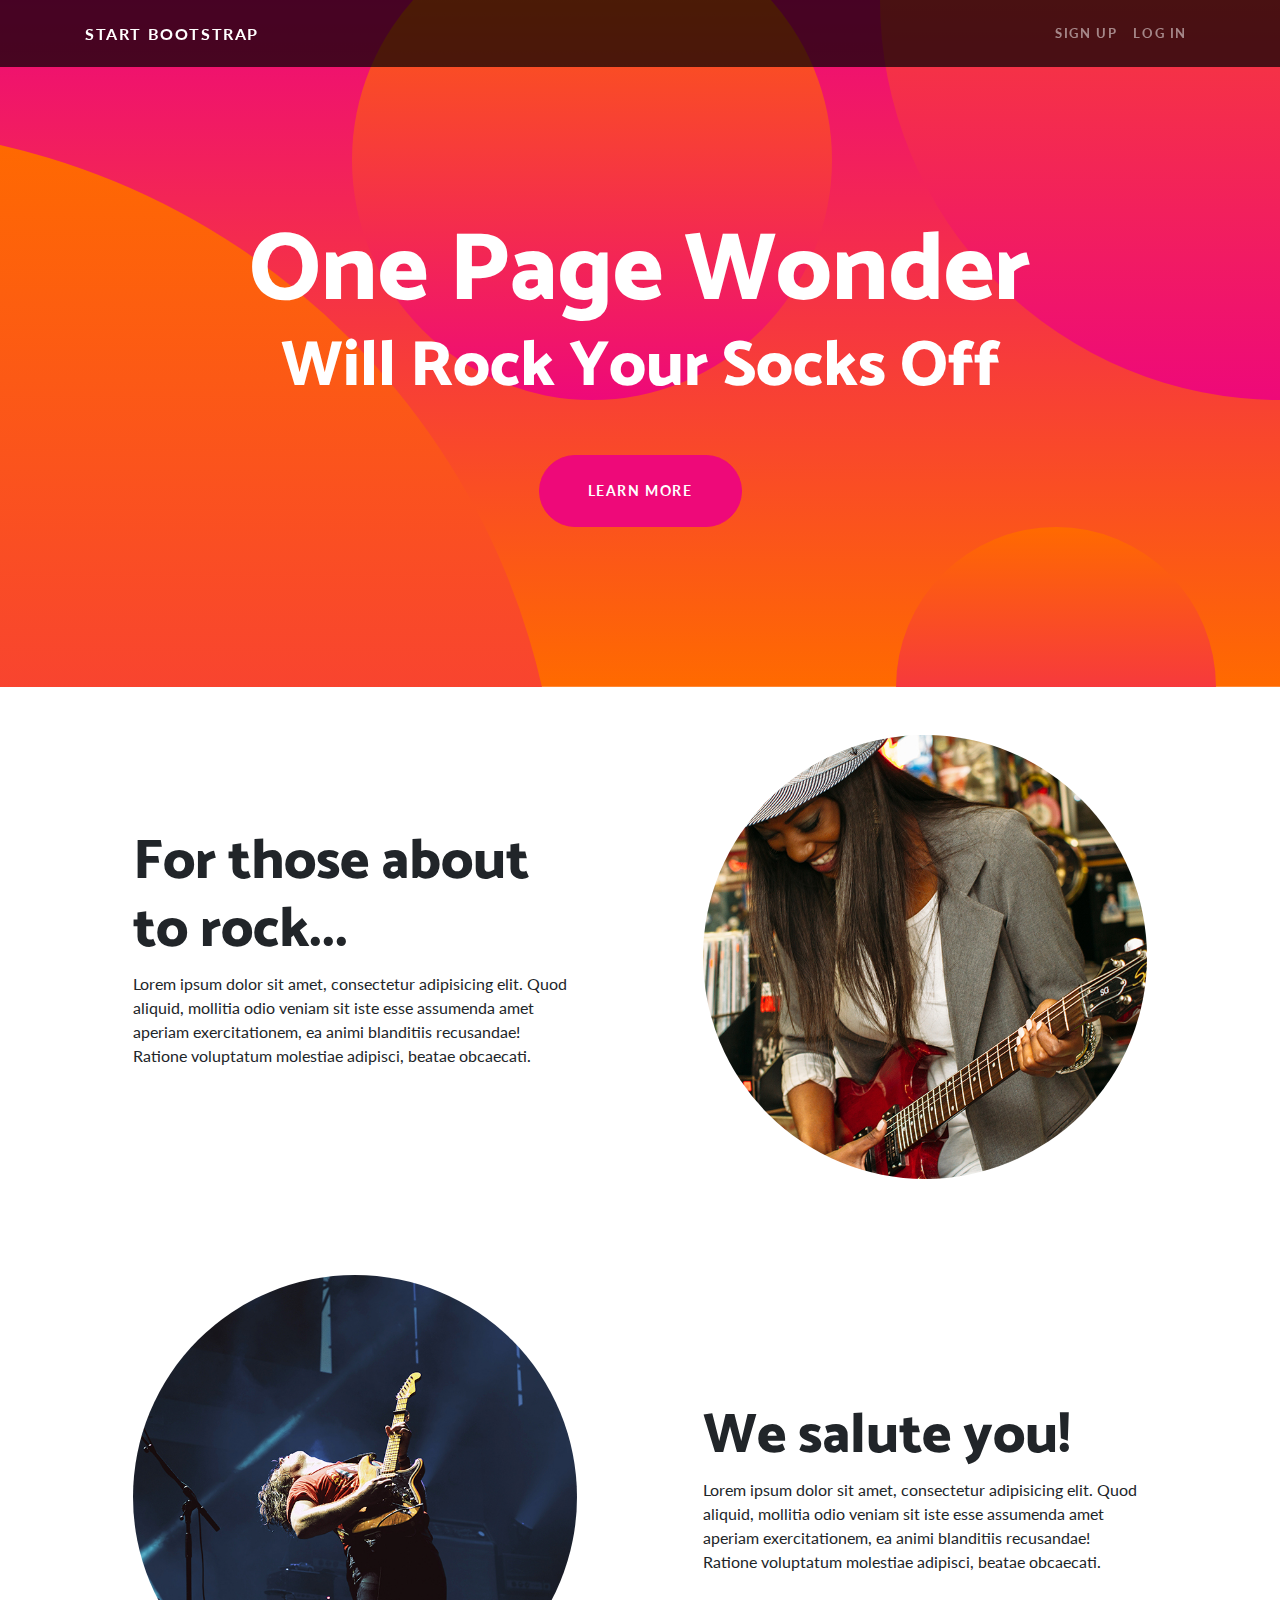
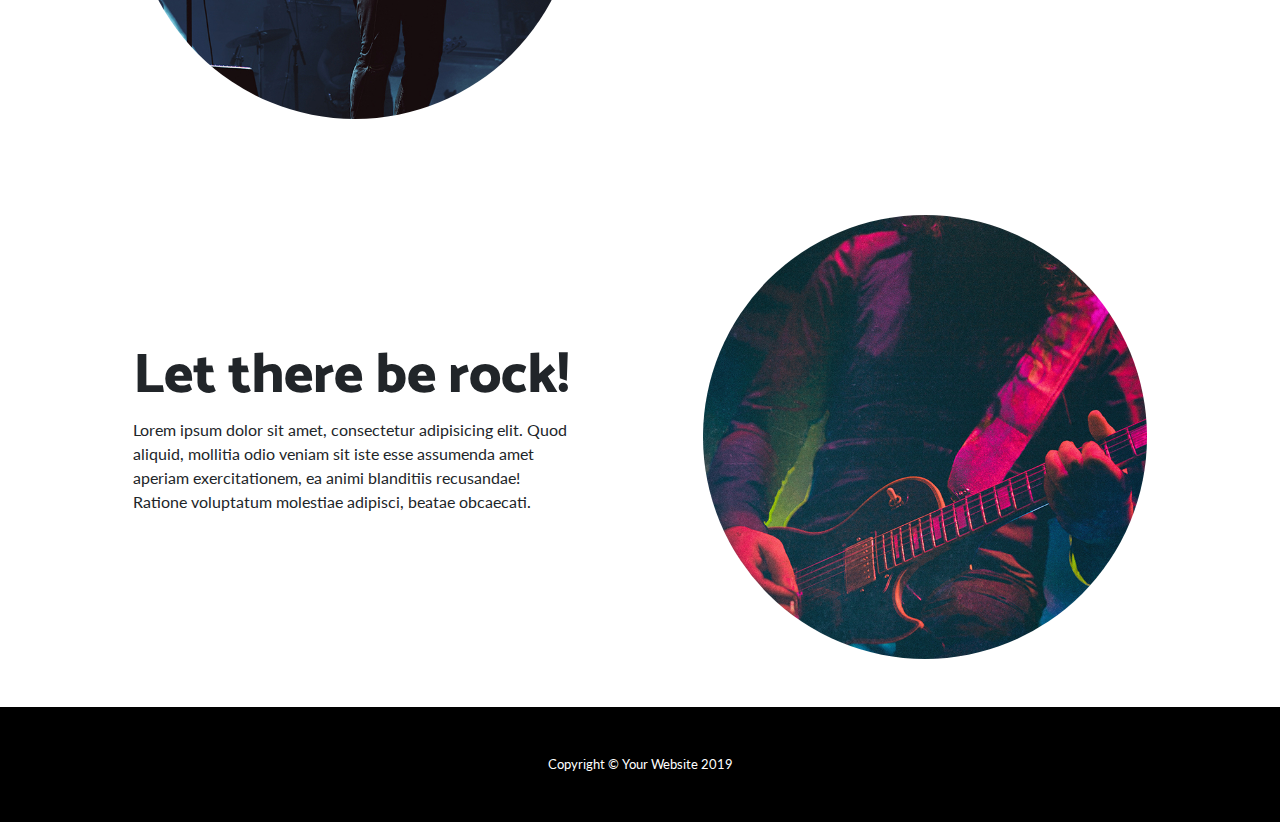
<file: src/main/webapp/startbootstrap-one-page-wonder-gh-pages/index.html>
<!DOCTYPE html>
<html lang="en">

<head>

  <meta charset="utf-8">
  <meta name="viewport" content="width=device-width, initial-scale=1, shrink-to-fit=no">
  <meta name="description" content="">
  <meta name="author" content="">

  <title>One Page Wonder - Start Bootstrap Template</title>

  <!-- Bootstrap core CSS -->
  <link href="vendor/bootstrap/css/bootstrap.min.css" rel="stylesheet">

  <!-- Custom fonts for this template -->
  <link href="https://fonts.googleapis.com/css?family=Catamaran:100,200,300,400,500,600,700,800,900" rel="stylesheet">
  <link href="https://fonts.googleapis.com/css?family=Lato:100,100i,300,300i,400,400i,700,700i,900,900i" rel="stylesheet">

  <!-- Custom styles for this template -->
  <link href="css/one-page-wonder.min.css" rel="stylesheet">

</head>

<body>

  <!-- Navigation -->
  <nav class="navbar navbar-expand-lg navbar-dark navbar-custom fixed-top">
    <div class="container">
      <a class="navbar-brand" href="#">Start Bootstrap</a>
      <button class="navbar-toggler" type="button" data-toggle="collapse" data-target="#navbarResponsive" aria-controls="navbarResponsive" aria-expanded="false" aria-label="Toggle navigation">
        <span class="navbar-toggler-icon"></span>
      </button>
      <div class="collapse navbar-collapse" id="navbarResponsive">
        <ul class="navbar-nav ml-auto">
          <li class="nav-item">
            <a class="nav-link" href="#">Sign Up</a>
          </li>
          <li class="nav-item">
            <a class="nav-link" href="#">Log In</a>
          </li>
        </ul>
      </div>
    </div>
  </nav>

  <header class="masthead text-center text-white">
    <div class="masthead-content">
      <div class="container">
        <h1 class="masthead-heading mb-0">One Page Wonder</h1>
        <h2 class="masthead-subheading mb-0">Will Rock Your Socks Off</h2>
        <a href="#" class="btn btn-primary btn-xl rounded-pill mt-5">Learn More</a>
      </div>
    </div>
    <div class="bg-circle-1 bg-circle"></div>
    <div class="bg-circle-2 bg-circle"></div>
    <div class="bg-circle-3 bg-circle"></div>
    <div class="bg-circle-4 bg-circle"></div>
  </header>

  <section>
    <div class="container">
      <div class="row align-items-center">
        <div class="col-lg-6 order-lg-2">
          <div class="p-5">
            <img class="img-fluid rounded-circle" src="img/01.jpg" alt="">
          </div>
        </div>
        <div class="col-lg-6 order-lg-1">
          <div class="p-5">
            <h2 class="display-4">For those about to rock...</h2>
            <p>Lorem ipsum dolor sit amet, consectetur adipisicing elit. Quod aliquid, mollitia odio veniam sit iste esse assumenda amet aperiam exercitationem, ea animi blanditiis recusandae! Ratione voluptatum molestiae adipisci, beatae obcaecati.</p>
          </div>
        </div>
      </div>
    </div>
  </section>

  <section>
    <div class="container">
      <div class="row align-items-center">
        <div class="col-lg-6">
          <div class="p-5">
            <img class="img-fluid rounded-circle" src="img/02.jpg" alt="">
          </div>
        </div>
        <div class="col-lg-6">
          <div class="p-5">
            <h2 class="display-4">We salute you!</h2>
            <p>Lorem ipsum dolor sit amet, consectetur adipisicing elit. Quod aliquid, mollitia odio veniam sit iste esse assumenda amet aperiam exercitationem, ea animi blanditiis recusandae! Ratione voluptatum molestiae adipisci, beatae obcaecati.</p>
          </div>
        </div>
      </div>
    </div>
  </section>

  <section>
    <div class="container">
      <div class="row align-items-center">
        <div class="col-lg-6 order-lg-2">
          <div class="p-5">
            <img class="img-fluid rounded-circle" src="img/03.jpg" alt="">
          </div>
        </div>
        <div class="col-lg-6 order-lg-1">
          <div class="p-5">
            <h2 class="display-4">Let there be rock!</h2>
            <p>Lorem ipsum dolor sit amet, consectetur adipisicing elit. Quod aliquid, mollitia odio veniam sit iste esse assumenda amet aperiam exercitationem, ea animi blanditiis recusandae! Ratione voluptatum molestiae adipisci, beatae obcaecati.</p>
          </div>
        </div>
      </div>
    </div>
  </section>

  <!-- Footer -->
  <footer class="py-5 bg-black">
    <div class="container">
      <p class="m-0 text-center text-white small">Copyright &copy; Your Website 2019</p>
    </div>
    <!-- /.container -->
  </footer>

  <!-- Bootstrap core JavaScript -->
  <script src="vendor/jquery/jquery.min.js"></script>
  <script src="vendor/bootstrap/js/bootstrap.bundle.min.js"></script>

</body>

</html>
</file>
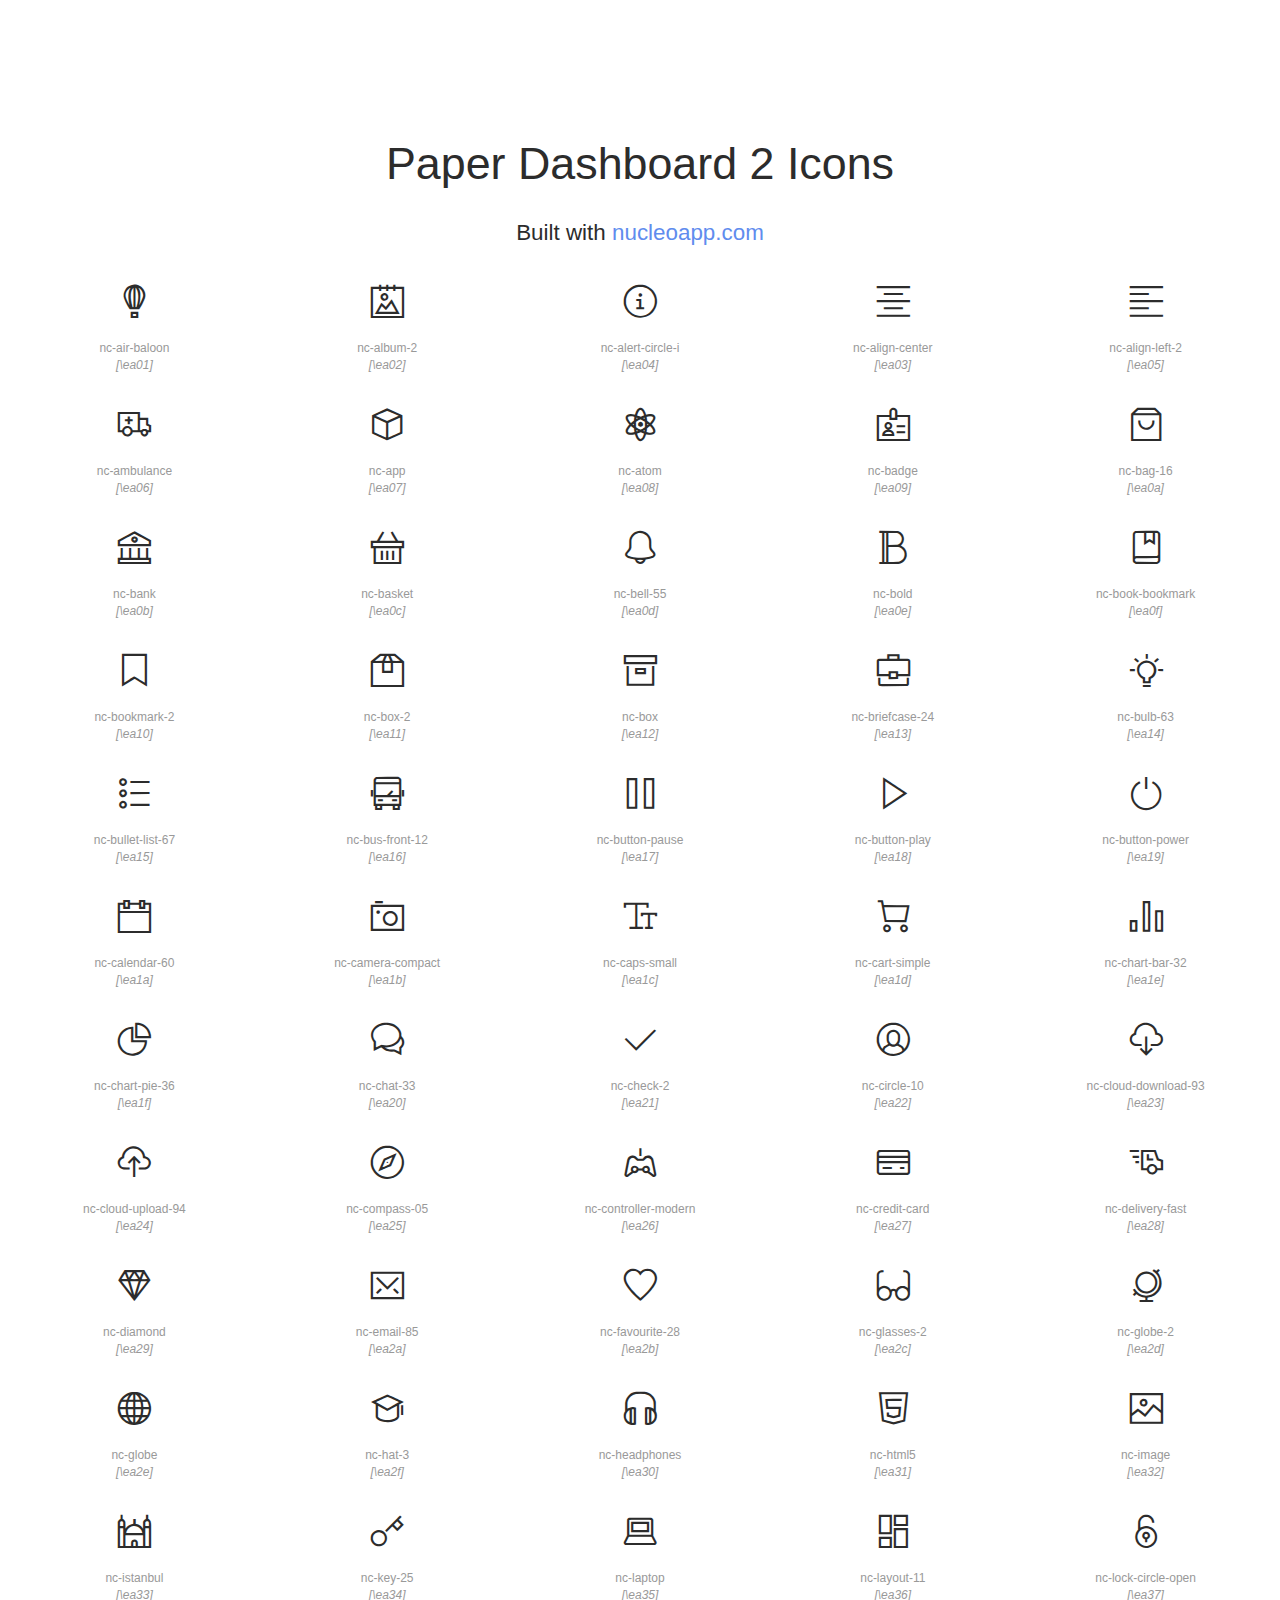
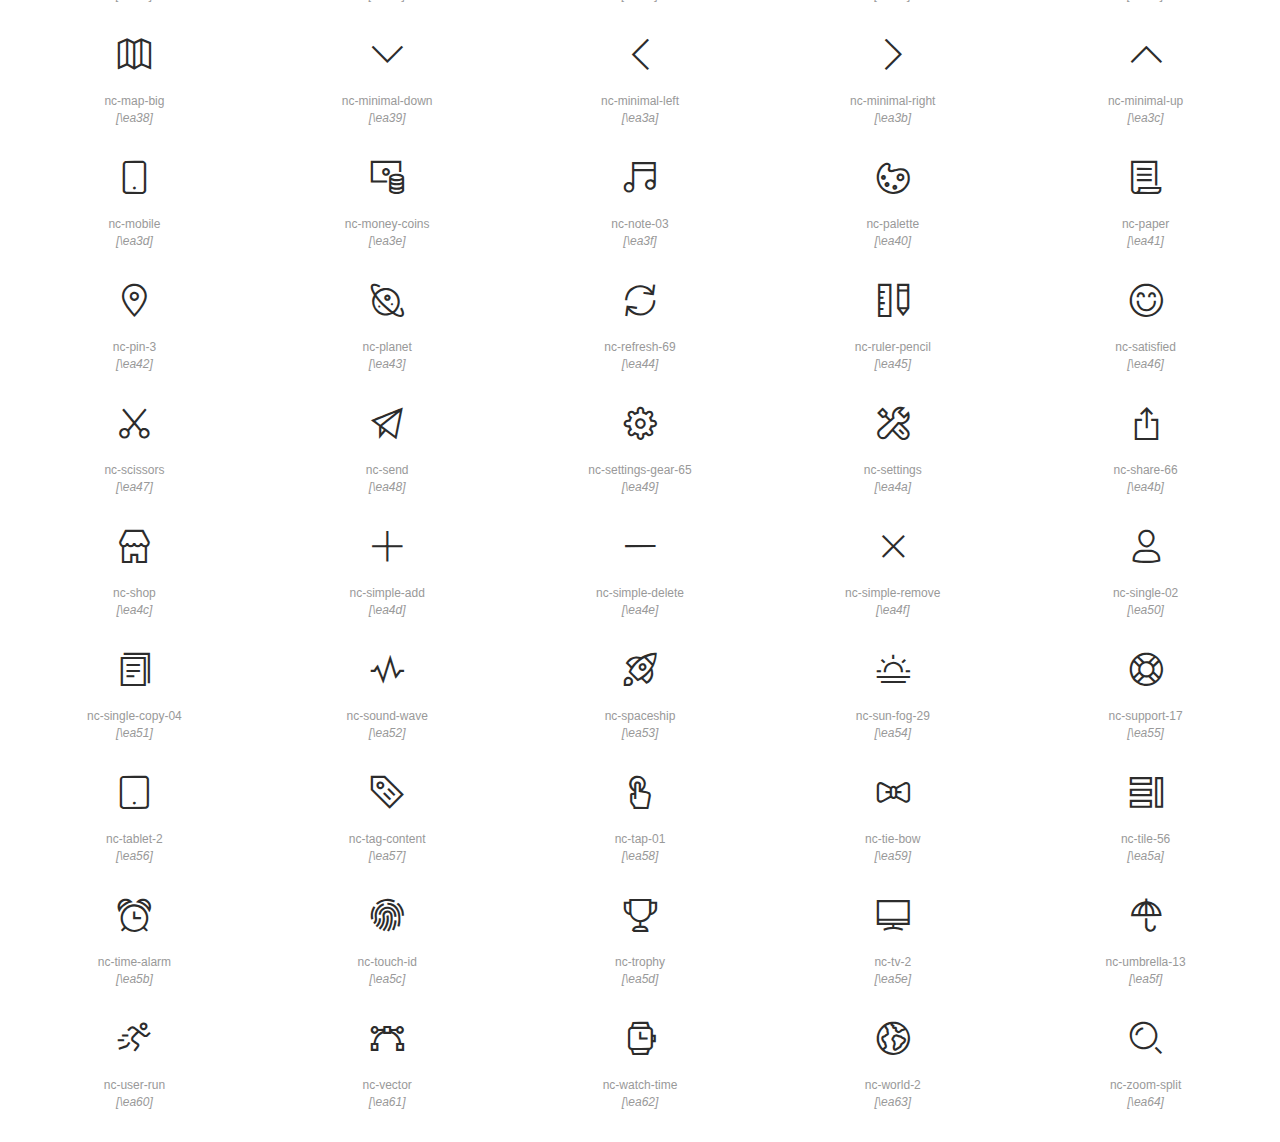
<file: src/main/webapp/paper-dashboard-master/nucleo-icons.html>
<!doctype html>
<html lang="en">

<head>
  <meta charset="UTF-8">
  <meta name="viewport" content="width=device-width, initial-scale=1">
  <link rel="stylesheet" href="assets/css/paper-dashboard.css">
  <link rel="stylesheet" href="assets/demo/demo.css">
  <link rel="shortcut icon" href="assets/img/favicon.png">
  <title>Nucleo Outline Web Font</title>
  <script src="https://code.jquery.com/jquery-3.2.1.min.js" integrity="sha256-hwg4gsxgFZhOsEEamdOYGBf13FyQuiTwlAQgxVSNgt4=" crossorigin="anonymous"></script>
</head>

<body class="demo-icons">
  <header>
    <h1>Paper Dashboard 2 Icons</h1>
    <p>Built with <a href="https://nucleoapp.com/?ref=1712">nucleoapp.com</a></p>
  </header>
  <div id="icons-wrapper">
    <section>
      <ul>
        <li>
          <i class="nc-icon nc-air-baloon"></i>
          <p>nc-air-baloon</p>
        </li>
        <li>
          <i class="nc-icon nc-album-2"></i>
          <p>nc-album-2</p>
        </li>
        <li>
          <i class="nc-icon nc-alert-circle-i"></i>
          <p>nc-alert-circle-i</p>
        </li>
        <li>
          <i class="nc-icon nc-align-center"></i>
          <p>nc-align-center</p>
        </li>
        <li>
          <i class="nc-icon nc-align-left-2"></i>
          <p>nc-align-left-2</p>
        </li>
        <li>
          <i class="nc-icon nc-ambulance"></i>
          <p>nc-ambulance</p>
        </li>
        <li>
          <i class="nc-icon nc-app"></i>
          <p>nc-app</p>
        </li>
        <li>
          <i class="nc-icon nc-atom"></i>
          <p>nc-atom</p>
        </li>
        <li>
          <i class="nc-icon nc-badge"></i>
          <p>nc-badge</p>
        </li>
        <li>
          <i class="nc-icon nc-bag-16"></i>
          <p>nc-bag-16</p>
        </li>
        <li>
          <i class="nc-icon nc-bank"></i>
          <p>nc-bank</p>
        </li>
        <li>
          <i class="nc-icon nc-basket"></i>
          <p>nc-basket</p>
        </li>
        <li>
          <i class="nc-icon nc-bell-55"></i>
          <p>nc-bell-55</p>
        </li>
        <li>
          <i class="nc-icon nc-bold"></i>
          <p>nc-bold</p>
        </li>
        <li>
          <i class="nc-icon nc-book-bookmark"></i>
          <p>nc-book-bookmark</p>
        </li>
        <li>
          <i class="nc-icon nc-bookmark-2"></i>
          <p>nc-bookmark-2</p>
        </li>
        <li>
          <i class="nc-icon nc-box-2"></i>
          <p>nc-box-2</p>
        </li>
        <li>
          <i class="nc-icon nc-box"></i>
          <p>nc-box</p>
        </li>
        <li>
          <i class="nc-icon nc-briefcase-24"></i>
          <p>nc-briefcase-24</p>
        </li>
        <li>
          <i class="nc-icon nc-bulb-63"></i>
          <p>nc-bulb-63</p>
        </li>
        <li>
          <i class="nc-icon nc-bullet-list-67"></i>
          <p>nc-bullet-list-67</p>
        </li>
        <li>
          <i class="nc-icon nc-bus-front-12"></i>
          <p>nc-bus-front-12</p>
        </li>
        <li>
          <i class="nc-icon nc-button-pause"></i>
          <p>nc-button-pause</p>
        </li>
        <li>
          <i class="nc-icon nc-button-play"></i>
          <p>nc-button-play</p>
        </li>
        <li>
          <i class="nc-icon nc-button-power"></i>
          <p>nc-button-power</p>
        </li>
        <li>
          <i class="nc-icon nc-calendar-60"></i>
          <p>nc-calendar-60</p>
        </li>
        <li>
          <i class="nc-icon nc-camera-compact"></i>
          <p>nc-camera-compact</p>
        </li>
        <li>
          <i class="nc-icon nc-caps-small"></i>
          <p>nc-caps-small</p>
        </li>
        <li>
          <i class="nc-icon nc-cart-simple"></i>
          <p>nc-cart-simple</p>
        </li>
        <li>
          <i class="nc-icon nc-chart-bar-32"></i>
          <p>nc-chart-bar-32</p>
        </li>
        <li>
          <i class="nc-icon nc-chart-pie-36"></i>
          <p>nc-chart-pie-36</p>
        </li>
        <li>
          <i class="nc-icon nc-chat-33"></i>
          <p>nc-chat-33</p>
        </li>
        <li>
          <i class="nc-icon nc-check-2"></i>
          <p>nc-check-2</p>
        </li>
        <li>
          <i class="nc-icon nc-circle-10"></i>
          <p>nc-circle-10</p>
        </li>
        <li>
          <i class="nc-icon nc-cloud-download-93"></i>
          <p>nc-cloud-download-93</p>
        </li>
        <li>
          <i class="nc-icon nc-cloud-upload-94"></i>
          <p>nc-cloud-upload-94</p>
        </li>
        <li>
          <i class="nc-icon nc-compass-05"></i>
          <p>nc-compass-05</p>
        </li>
        <li>
          <i class="nc-icon nc-controller-modern"></i>
          <p>nc-controller-modern</p>
        </li>
        <li>
          <i class="nc-icon nc-credit-card"></i>
          <p>nc-credit-card</p>
        </li>
        <li>
          <i class="nc-icon nc-delivery-fast"></i>
          <p>nc-delivery-fast</p>
        </li>
        <li>
          <i class="nc-icon nc-diamond"></i>
          <p>nc-diamond</p>
        </li>
        <li>
          <i class="nc-icon nc-email-85"></i>
          <p>nc-email-85</p>
        </li>
        <li>
          <i class="nc-icon nc-favourite-28"></i>
          <p>nc-favourite-28</p>
        </li>
        <li>
          <i class="nc-icon nc-glasses-2"></i>
          <p>nc-glasses-2</p>
        </li>
        <li>
          <i class="nc-icon nc-globe-2"></i>
          <p>nc-globe-2</p>
        </li>
        <li>
          <i class="nc-icon nc-globe"></i>
          <p>nc-globe</p>
        </li>
        <li>
          <i class="nc-icon nc-hat-3"></i>
          <p>nc-hat-3</p>
        </li>
        <li>
          <i class="nc-icon nc-headphones"></i>
          <p>nc-headphones</p>
        </li>
        <li>
          <i class="nc-icon nc-html5"></i>
          <p>nc-html5</p>
        </li>
        <li>
          <i class="nc-icon nc-image"></i>
          <p>nc-image</p>
        </li>
        <li>
          <i class="nc-icon nc-istanbul"></i>
          <p>nc-istanbul</p>
        </li>
        <li>
          <i class="nc-icon nc-key-25"></i>
          <p>nc-key-25</p>
        </li>
        <li>
          <i class="nc-icon nc-laptop"></i>
          <p>nc-laptop</p>
        </li>
        <li>
          <i class="nc-icon nc-layout-11"></i>
          <p>nc-layout-11</p>
        </li>
        <li>
          <i class="nc-icon nc-lock-circle-open"></i>
          <p>nc-lock-circle-open</p>
        </li>
        <li>
          <i class="nc-icon nc-map-big"></i>
          <p>nc-map-big</p>
        </li>
        <li>
          <i class="nc-icon nc-minimal-down"></i>
          <p>nc-minimal-down</p>
        </li>
        <li>
          <i class="nc-icon nc-minimal-left"></i>
          <p>nc-minimal-left</p>
        </li>
        <li>
          <i class="nc-icon nc-minimal-right"></i>
          <p>nc-minimal-right</p>
        </li>
        <li>
          <i class="nc-icon nc-minimal-up"></i>
          <p>nc-minimal-up</p>
        </li>
        <li>
          <i class="nc-icon nc-mobile"></i>
          <p>nc-mobile</p>
        </li>
        <li>
          <i class="nc-icon nc-money-coins"></i>
          <p>nc-money-coins</p>
        </li>
        <li>
          <i class="nc-icon nc-note-03"></i>
          <p>nc-note-03</p>
        </li>
        <li>
          <i class="nc-icon nc-palette"></i>
          <p>nc-palette</p>
        </li>
        <li>
          <i class="nc-icon nc-paper"></i>
          <p>nc-paper</p>
        </li>
        <li>
          <i class="nc-icon nc-pin-3"></i>
          <p>nc-pin-3</p>
        </li>
        <li>
          <i class="nc-icon nc-planet"></i>
          <p>nc-planet</p>
        </li>
        <li>
          <i class="nc-icon nc-refresh-69"></i>
          <p>nc-refresh-69</p>
        </li>
        <li>
          <i class="nc-icon nc-ruler-pencil"></i>
          <p>nc-ruler-pencil</p>
        </li>
        <li>
          <i class="nc-icon nc-satisfied"></i>
          <p>nc-satisfied</p>
        </li>
        <li>
          <i class="nc-icon nc-scissors"></i>
          <p>nc-scissors</p>
        </li>
        <li>
          <i class="nc-icon nc-send"></i>
          <p>nc-send</p>
        </li>
        <li>
          <i class="nc-icon nc-settings-gear-65"></i>
          <p>nc-settings-gear-65</p>
        </li>
        <li>
          <i class="nc-icon nc-settings"></i>
          <p>nc-settings</p>
        </li>
        <li>
          <i class="nc-icon nc-share-66"></i>
          <p>nc-share-66</p>
        </li>
        <li>
          <i class="nc-icon nc-shop"></i>
          <p>nc-shop</p>
        </li>
        <li>
          <i class="nc-icon nc-simple-add"></i>
          <p>nc-simple-add</p>
        </li>
        <li>
          <i class="nc-icon nc-simple-delete"></i>
          <p>nc-simple-delete</p>
        </li>
        <li>
          <i class="nc-icon nc-simple-remove"></i>
          <p>nc-simple-remove</p>
        </li>
        <li>
          <i class="nc-icon nc-single-02"></i>
          <p>nc-single-02</p>
        </li>
        <li>
          <i class="nc-icon nc-single-copy-04"></i>
          <p>nc-single-copy-04</p>
        </li>
        <li>
          <i class="nc-icon nc-sound-wave"></i>
          <p>nc-sound-wave</p>
        </li>
        <li>
          <i class="nc-icon nc-spaceship"></i>
          <p>nc-spaceship</p>
        </li>
        <li>
          <i class="nc-icon nc-sun-fog-29"></i>
          <p>nc-sun-fog-29</p>
        </li>
        <li>
          <i class="nc-icon nc-support-17"></i>
          <p>nc-support-17</p>
        </li>
        <li>
          <i class="nc-icon nc-tablet-2"></i>
          <p>nc-tablet-2</p>
        </li>
        <li>
          <i class="nc-icon nc-tag-content"></i>
          <p>nc-tag-content</p>
        </li>
        <li>
          <i class="nc-icon nc-tap-01"></i>
          <p>nc-tap-01</p>
        </li>
        <li>
          <i class="nc-icon nc-tie-bow"></i>
          <p>nc-tie-bow</p>
        </li>
        <li>
          <i class="nc-icon nc-tile-56"></i>
          <p>nc-tile-56</p>
        </li>
        <li>
          <i class="nc-icon nc-time-alarm"></i>
          <p>nc-time-alarm</p>
        </li>
        <li>
          <i class="nc-icon nc-touch-id"></i>
          <p>nc-touch-id</p>
        </li>
        <li>
          <i class="nc-icon nc-trophy"></i>
          <p>nc-trophy</p>
        </li>
        <li>
          <i class="nc-icon nc-tv-2"></i>
          <p>nc-tv-2</p>
        </li>
        <li>
          <i class="nc-icon nc-umbrella-13"></i>
          <p>nc-umbrella-13</p>
        </li>
        <li>
          <i class="nc-icon nc-user-run"></i>
          <p>nc-user-run</p>
        </li>
        <li>
          <i class="nc-icon nc-vector"></i>
          <p>nc-vector</p>
        </li>
        <li>
          <i class="nc-icon nc-watch-time"></i>
          <p>nc-watch-time</p>
        </li>
        <li>
          <i class="nc-icon nc-world-2"></i>
          <p>nc-world-2</p>
        </li>
        <li>
          <i class="nc-icon nc-zoom-split"></i>
          <p>nc-zoom-split</p>
        </li>
        <!-- list of icons here with the proper class-->
      </ul>
    </section>
  </div>
  <script>
    function SelectText(element) {
      var doc = document,
        text = element,
        range, selection;
      if (doc.body.createTextRange) {
        range = document.body.createTextRange();
        range.moveToElementText(text);
        range.select();
      } else if (window.getSelection) {
        selection = window.getSelection();
        range = document.createRange();
        range.selectNodeContents(text);
        selection.removeAllRanges();
        selection.addRange(range);
      }
    }
    window.onload = function() {
      var iconsWrapper = document.getElementById('icons-wrapper'),
        listItems = iconsWrapper.getElementsByTagName('li');
      for (var i = 0; i < listItems.length; i++) {
        listItems[i].onclick = function fun(event) {
          var selectedTagName = event.target.tagName.toLowerCase();
          if (selectedTagName == 'p' || selectedTagName == 'em') {
            SelectText(event.target);
          } else if (selectedTagName == 'input') {
            event.target.setSelectionRange(0, event.target.value.length);
          }
        }

        var beforeContentChar = window.getComputedStyle(listItems[i].getElementsByTagName('i')[0], '::before').getPropertyValue('content').replace(/'/g, "").replace(/"/g, ""),
          beforeContent = beforeContentChar.charCodeAt(0).toString(16);
        var beforeContentElement = document.createElement("em");
        beforeContentElement.textContent = "\\" + beforeContent;
        listItems[i].appendChild(beforeContentElement);

        //create input element to copy/paste chart
        var charCharac = document.createElement('input');
        charCharac.setAttribute('type', 'text');
        charCharac.setAttribute('maxlength', '1');
        charCharac.setAttribute('readonly', 'true');
        charCharac.setAttribute('value', beforeContentChar);
        listItems[i].appendChild(charCharac);
      }
    }
  </script>
</body>

</html>
</file>
<file: src/main/webapp/paper-dashboard-master/assets/demo/demo.css>
.tim-row {
  margin-bottom: 20px;
}

.tim-white-buttons {
  background-color: #777777;
}

.typography-line {
  padding-left: 25%;
  margin-bottom: 35px;
  position: relative;
  display: block;
  width: 100%;
}

.typography-line span {
  bottom: 10px;
  color: #c0c1c2;
  display: block;
  font-weight: 400;
  font-size: 13px;
  line-height: 13px;
  left: 0;
  position: absolute;
  width: 260px;
  text-transform: none;
}

.tim-row {
  padding-top: 60px;
}

.tim-row h3 {
  margin-top: 0;
}

.offline-doc .page-header {
  display: flex;
  align-items: center;
}

.offline-doc .footer {
  position: absolute;
  width: 100%;
  background: transparent;
  bottom: 0;
  color: #fff;
  z-index: 1;
}

@media all and (min-width: 992px) {
  .sidebar .nav>li.active-pro {
    position: absolute;
    width: 100%;
    bottom: 10px;
  }
}

.card.card-upgrade .card-category {
  max-width: 530px;
  margin: 0 auto;
}

/* Nucleo Style */

.demo-iconshtml {
  font-size: 62.5%;
}

.demo-icons body {
  font-size: 1.6rem;
  font-family: sans-serif;
  color: #333333;
  background: white;
}

.demo-icons a {
  color: #608CEE;
  text-decoration: none;
}

.demo-icons header {
  text-align: center;
  padding: 100px 0 0;
}

.demo-icons header h1 {
  font-size: 2.8rem;
}

.demo-icons header p {
  font-size: 1.4rem;
  margin-top: 1em;
}

.demo-icons header a:hover {
  text-decoration: underline;
}

.demo-icons .nc-icon {
  font-size: 34px;
}

.demo-icons section h2 {
  border-bottom: 1px solid #e2e2e2;
  padding: 0 0 1em .2em;
  margin-bottom: 1em;
}

.demo-icons ul {
  padding-left: 0;
}

.demo-icons ul::after {
  clear: both;
  content: "";
  display: table;
}

.demo-icons ul li {
  width: 20%;
  float: left;
  padding: 16px 0;
  text-align: center;
  border-radius: .25em;
  -webkit-transition: background 0.2s;
  -moz-transition: background 0.2s;
  transition: background 0.2s;
  -webkit-user-select: none;
  -moz-user-select: none;
  -ms-user-select: none;
  user-select: none;
  overflow: hidden;
}

.demo-icons ul li:hover {
  background: #f4f4f4;
}

.demo-icons ul p,
.demo-icons ul em,
.demo-icons ul input {
  display: inline-block;
  font-size: 1rem;
  color: #999999;
  -webkit-user-select: auto;
  -moz-user-select: auto;
  -ms-user-select: auto;
  user-select: auto;
  white-space: nowrap;
  width: 100%;
  overflow: hidden;
  text-overflow: ellipsis;
  cursor: pointer;
}

.demo-icons ul p {
  padding: 20px 0 0;
  font-size: 12px;
  margin: 0;
}

.demo-icons ul p::selection,
.demo-icons ul em::selection {
  background: #608CEE;
  color: #efefef;
}

.demo-icons ul em {
  font-size: 12px;
}

.demo-icons ul em::before {
  content: '[';
}

.demo-icons ul em::after {
  content: ']';
}

.demo-icons ul input {
  text-align: center;
  background: transparent;
  border: none;
  box-shadow: none;
  outline: none;
  display: none;
}
</file>
<file: src/main/webapp/startbootstrap-one-page-wonder-gh-pages/css/one-page-wonder.min.css>
/*!
 * Start Bootstrap - One Page Wonder v5.0.7 (https://startbootstrap.com/template-overviews/one-page-wonder)
 * Copyright 2013-2019 Start Bootstrap
 * Licensed under MIT (https://github.com/BlackrockDigital/startbootstrap-one-page-wonder/blob/master/LICENSE)
 */body{font-family:Lato}h1,h2,h3,h4,h5,h6{font-family:Catamaran;font-weight:800!important}.btn-xl{text-transform:uppercase;padding:1.5rem 3rem;font-size:.9rem;font-weight:700;letter-spacing:.1rem}.bg-black{background-color:#000!important}.rounded-pill{border-radius:5rem}.navbar-custom{padding-top:1rem;padding-bottom:1rem;background-color:rgba(0,0,0,.7)}.navbar-custom .navbar-brand{text-transform:uppercase;font-size:1rem;letter-spacing:.1rem;font-weight:700}.navbar-custom .navbar-nav .nav-item .nav-link{text-transform:uppercase;font-size:.8rem;font-weight:700;letter-spacing:.1rem}header.masthead{position:relative;overflow:hidden;padding-top:calc(7rem + 72px);padding-bottom:7rem;background:linear-gradient(0deg,#ff6a00 0,#ee0979 100%);background-repeat:no-repeat;background-position:center center;background-attachment:scroll;background-size:cover}header.masthead .masthead-content{z-index:1;position:relative}header.masthead .masthead-content .masthead-heading{font-size:4rem}header.masthead .masthead-content .masthead-subheading{font-size:2rem}header.masthead .bg-circle{z-index:0;position:absolute;border-radius:100%;background:linear-gradient(0deg,#ee0979 0,#ff6a00 100%)}header.masthead .bg-circle-1{height:90rem;width:90rem;bottom:-55rem;left:-55rem}header.masthead .bg-circle-2{height:50rem;width:50rem;top:-25rem;right:-25rem}header.masthead .bg-circle-3{height:20rem;width:20rem;bottom:-10rem;right:5%}header.masthead .bg-circle-4{height:30rem;width:30rem;top:-5rem;right:35%}@media (min-width:992px){header.masthead{padding-top:calc(10rem + 55px);padding-bottom:10rem}header.masthead .masthead-content .masthead-heading{font-size:6rem}header.masthead .masthead-content .masthead-subheading{font-size:4rem}}.bg-primary{background-color:#ee0979!important}.btn-primary{background-color:#ee0979;border-color:#ee0979}.btn-primary:active,.btn-primary:focus,.btn-primary:hover{background-color:#bd0760!important;border-color:#bd0760!important}.btn-primary:focus{box-shadow:0 0 0 .2rem rgba(238,9,121,.5)}.btn-secondary{background-color:#ff6a00;border-color:#ff6a00}.btn-secondary:active,.btn-secondary:focus,.btn-secondary:hover{background-color:#c50!important;border-color:#c50!important}.btn-secondary:focus{box-shadow:0 0 0 .2rem rgba(255,106,0,.5)}
</file>
